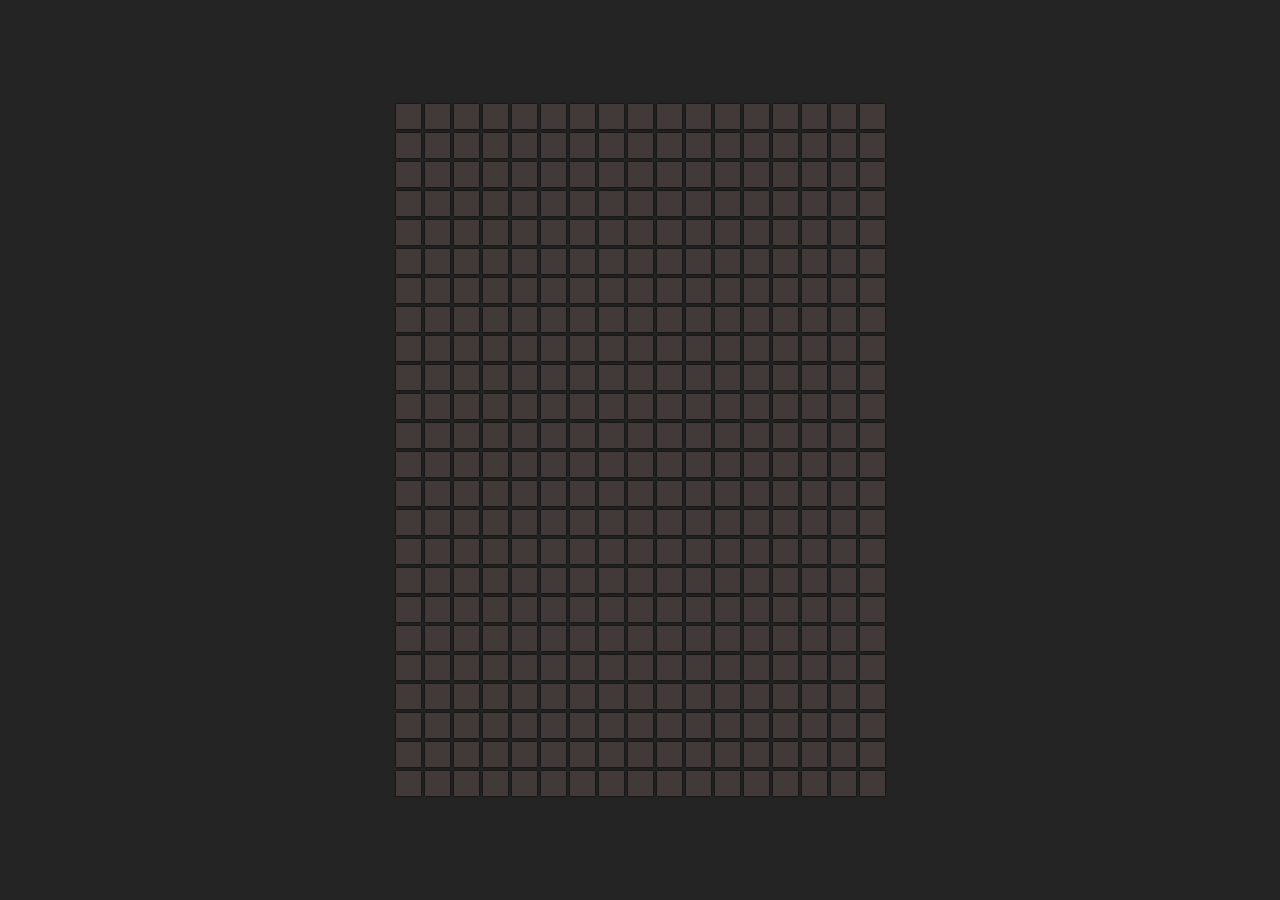
<file: Board/index.html>
<!DOCTYPE html>
<html lang="en">
<head>
    <meta charset="UTF-8">
    <link rel="stylesheet" href="style.css">
    <meta http-equiv="X-UA-Compatible" content="IE=edge">
    <meta name="viewport" content="width=device-width, initial-scale=1.0">
    <title>Document</title>
</head>
<body>
    <div class="plate">
        
    </div>
    <script src="app.js"></script>
</body>
</html>
</file>
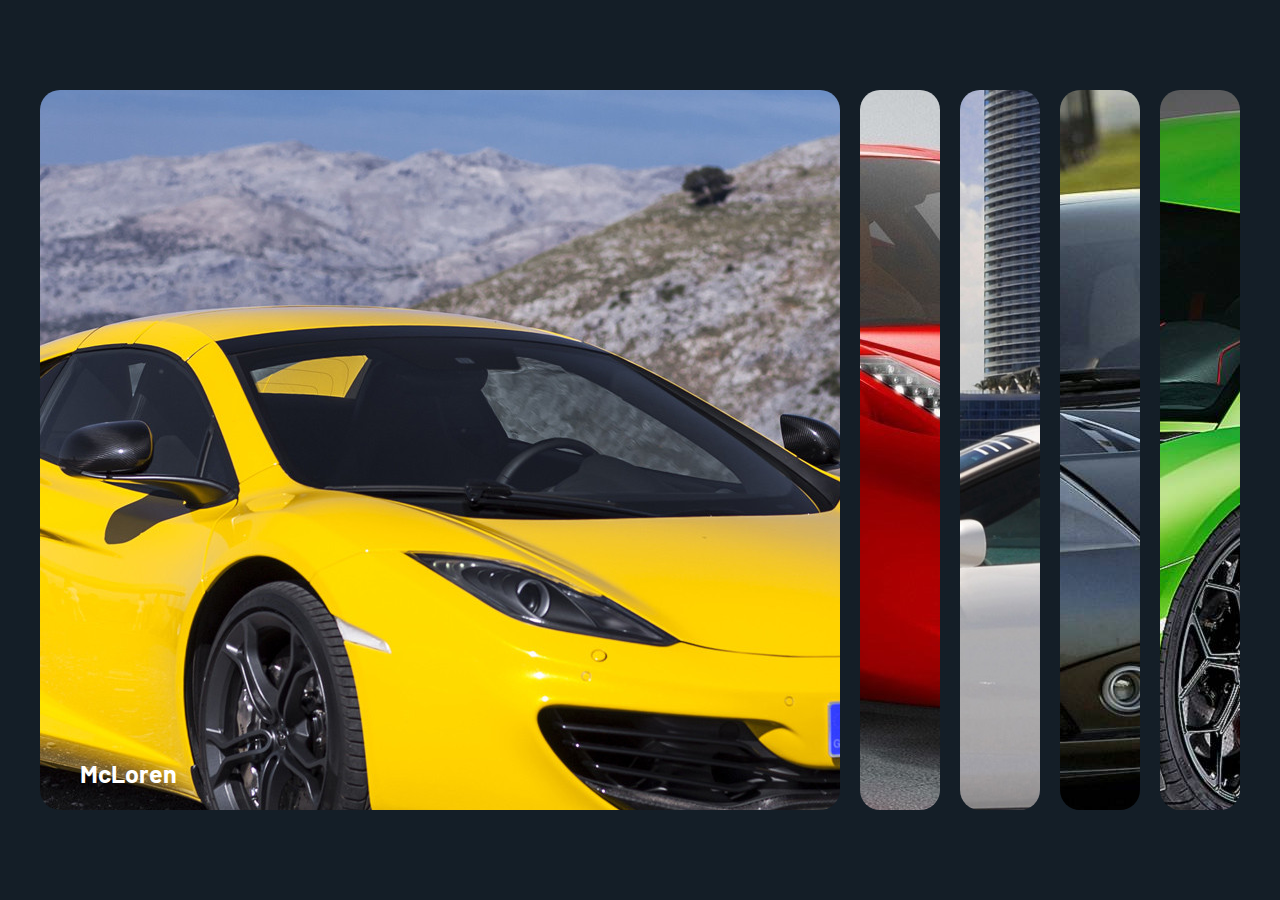
<file: DinamicGalery/index.html>
<!DOCTYPE html>
<html lang="en">
<head>
    <meta charset="UTF-8">
    <link rel="preconnect" href="https://fonts.googleapis.com">
    <link rel="preconnect" href="https://fonts.gstatic.com" crossorigin>
    <link href="https://fonts.googleapis.com/css2?family=Barlow:wght@500&display=swap" rel="stylesheet">
    <link rel="stylesheet" href="style.css">
    <meta http-equiv="X-UA-Compatible" content="IE=edge">
    <meta name="viewport" content="width=device-width, initial-scale=1.0">
    <title>Галерея</title>
</head>
<body>
    <div class="galery">
        <div class="slide active"><h3>McLoren</h3></div>
        <div class="slide"><h3>Ferrari</h3></div>
        <div class="slide"><h3>Corvette</h3></div>
        <div class="slide"><h3>Chrysler</h3></div>
        <div class="slide"><h3>Lamborghini</h3></div>
    </div>

    <script src="app.js"></script>
</body>
</html>
</file>
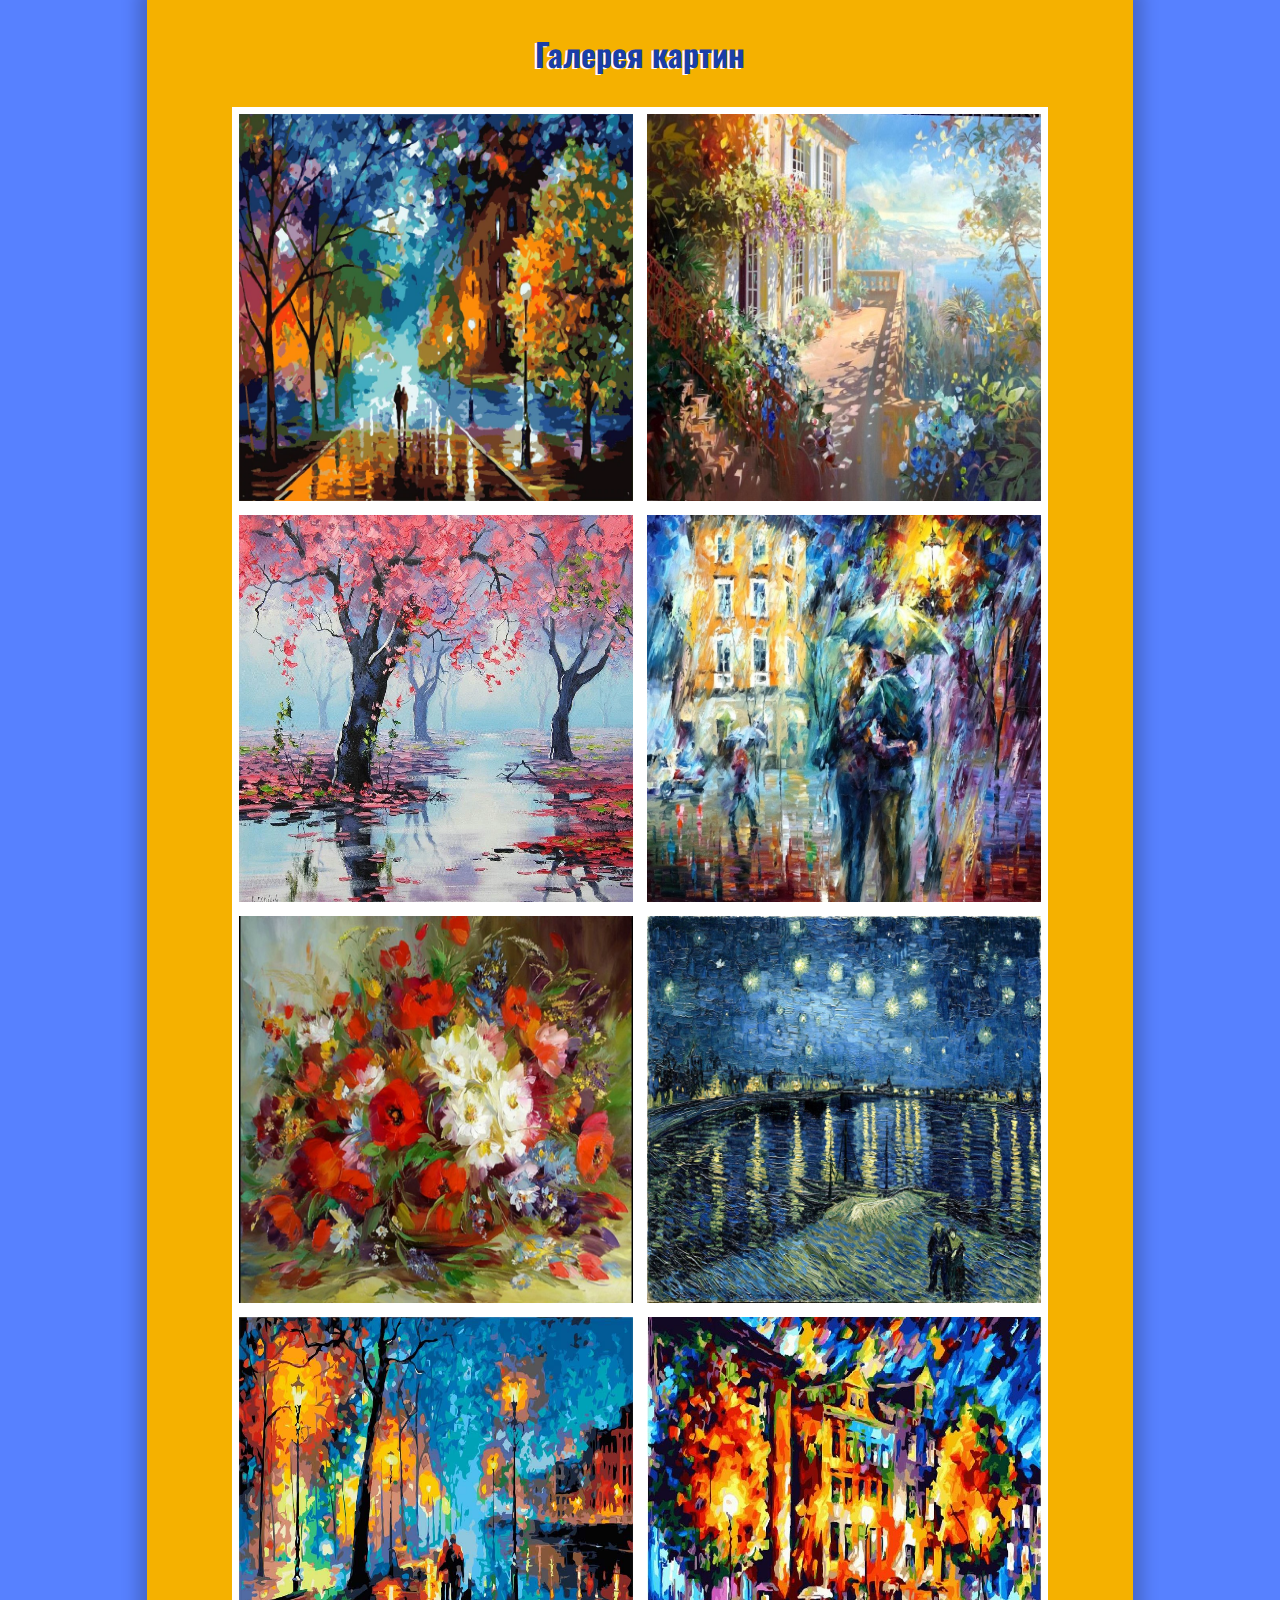
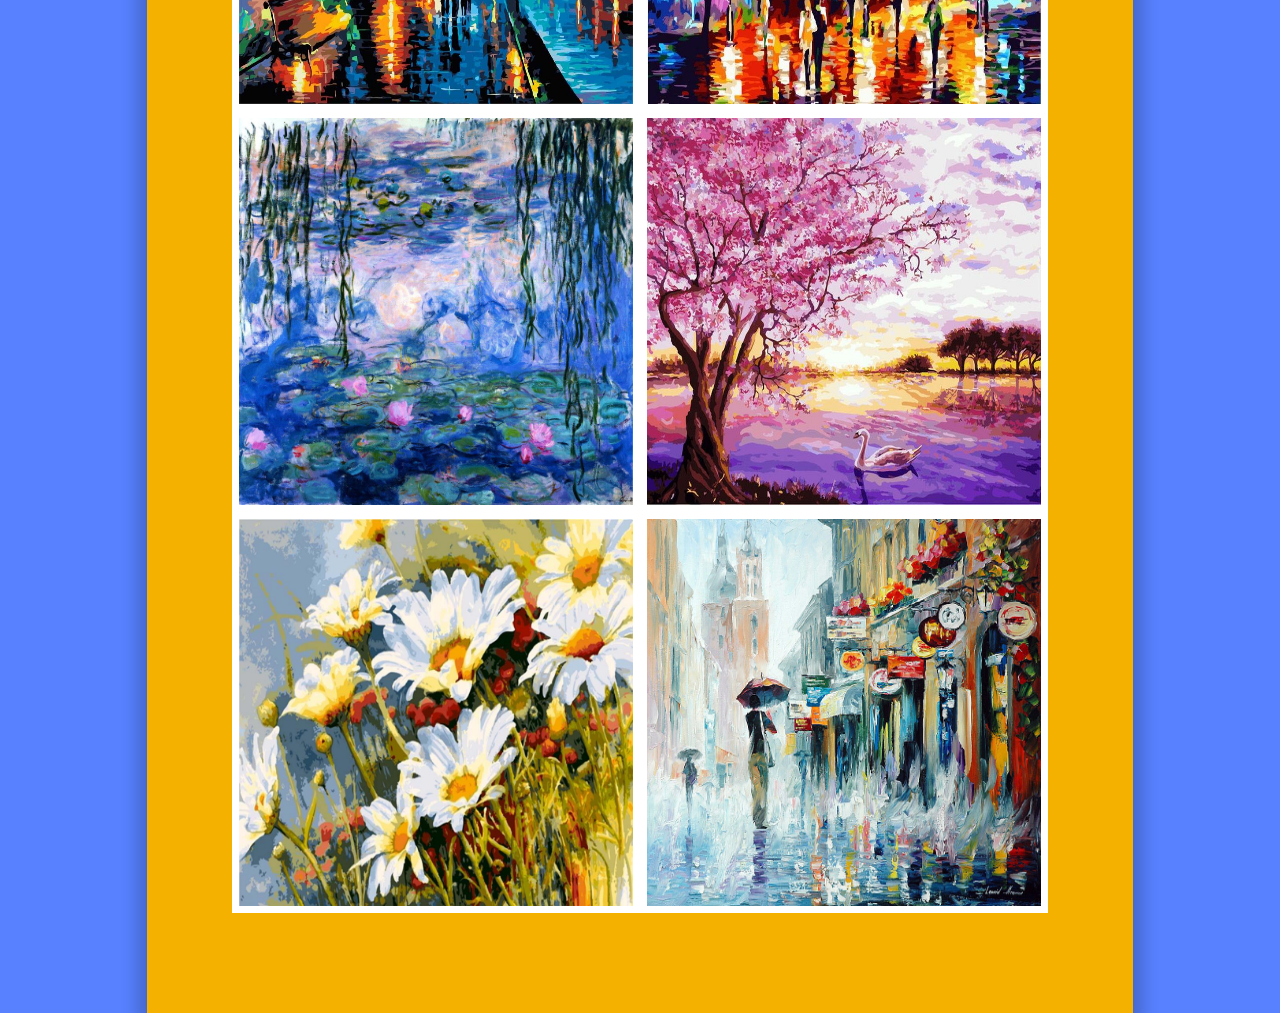
<file: Gallery/index.html>
<!DOCTYPE html>
<html lang="en">
<head>
	<meta charset="UTF-8">
	<meta name="viewport" content="width=device-width, initial-scale=1.0">
	<title>Gallary</title>
	<link rel="stylesheet" href="main.css">
	<link href="https://fonts.googleapis.com/css2?family=Oswald:wght@500&display=swap" rel="stylesheet">
</head>
<body>
	<div class="cont">
		<h1>Галерея картин</h1>
		<div class="flex">
			<a href="img1.webp" target="_blank"><img src="img1.webp" alt=""></a>
			<a href="img2.jpg" target="_blank"><img src="img2.jpg" alt=""></a>
		</div>
		<div class="flex">
			<a href="img3.webp" target="_blank"><img src="img3.webp" alt=""></a>
			<a href="img4.jpg" target="_blank"><img src="img4.jpg" alt=""></a>
		</div>
		<div class="flex">
			<a href="img5.jpg" target="_blank"><img src="img5.jpg" alt=""></a>
			<a href="img6.jpg" target="_blank"><img src="img6.jpg" alt=""></a>
		</div>
		<div class="flex">
			<a href="img7.jpg" target="_blank"><img src="img7.jpg" alt=""></a>
			<a href="img8.jpg" target="_blank"><img src="img8.jpg" alt=""></a>
		</div>
		<div class="flex">
			<a href="img9.jpg" target="_blank"><img src="img9.jpg" alt=""></a>
			<a href="img10.jpg" target="_blank"><img src="img10.jpg" alt=""></a>
		</div>
		<div class="flex">
			<a href="img11.jpg" target="_blank"><img src="img11.jpg" alt=""></a>
			<a href="img12.jpeg" target="_blank"><img src="img12.jpeg" alt=""></a>
		</div>
		
		
		
		

		
		
		
	</div>
</body>
</html>
</file>
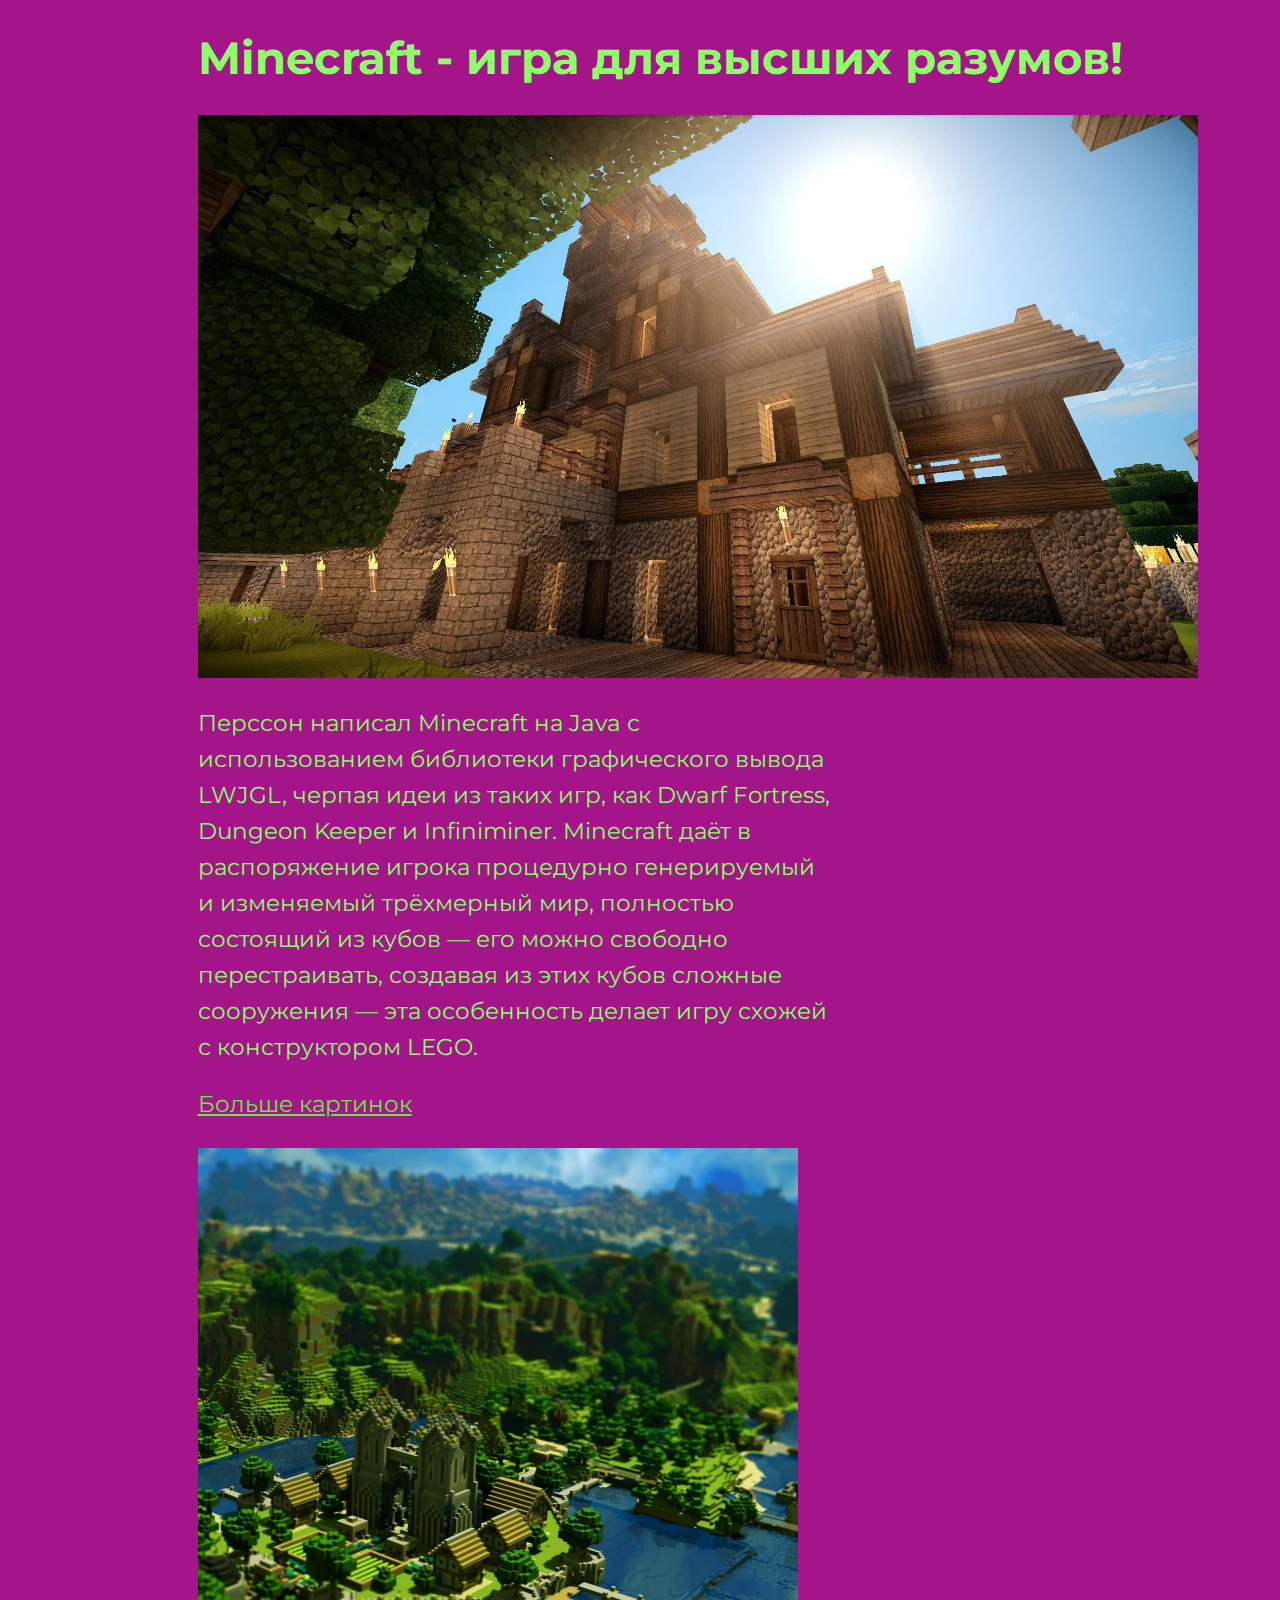
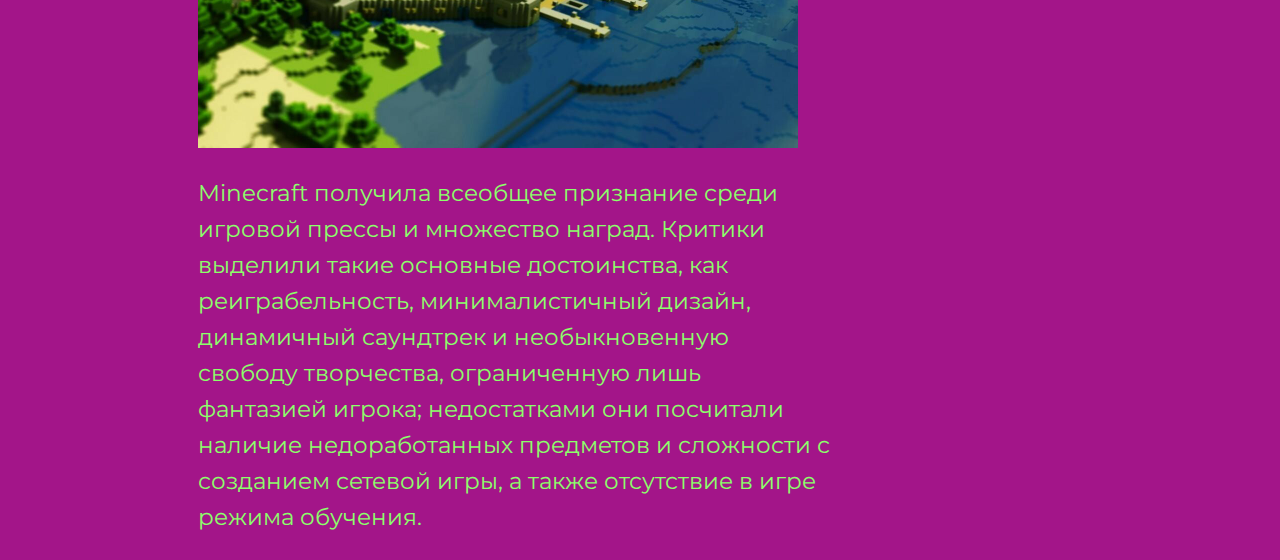
<file: Minecraft/index.html>
<!DOCTYPE html>
<html lang="en">
<head>
	<meta charset="UTF-8">
	<meta name="viewport" content="width=device-width, initial-scale=1.0">
	<title>Document</title>
	<link rel="stylesheet" href="main.css">
	<link href="https://fonts.googleapis.com/css2?family=Montserrat:wght@500;800&display=swap" rel="stylesheet">
</head>
<body>
	<h1>
		Minecraft - игра для высших разумов!
	</h1>
	<img src="img1.jpg">
	<p>
		Перссон написал Minecraft на Java с использованием библиотеки графического вывода LWJGL, черпая идеи из таких игр, как Dwarf Fortress, Dungeon Keeper и Infiniminer. Minecraft даёт в распоряжение игрока процедурно генерируемый и изменяемый трёхмерный мир, полностью состоящий из кубов — его можно свободно перестраивать, создавая из этих кубов сложные сооружения — эта особенность делает игру схожей с конструктором LEGO.
	</p>
	<a href="index2.html" target="_blank">Больше картинок</a>
	<img src="img2.jpg" alt="Подождите, картинка загружается." class="image2">
	<p>
		Minecraft получила всеобщее признание среди игровой прессы и множество наград. Критики выделили такие основные достоинства, как реиграбельность, минималистичный дизайн, динамичный саундтрек и необыкновенную свободу творчества, ограниченную лишь фантазией игрока; недостатками они посчитали наличие недоработанных предметов и сложности с созданием сетевой игры, а также отсутствие в игре режима обучения.
	</p>
</body>
</html>
</file>
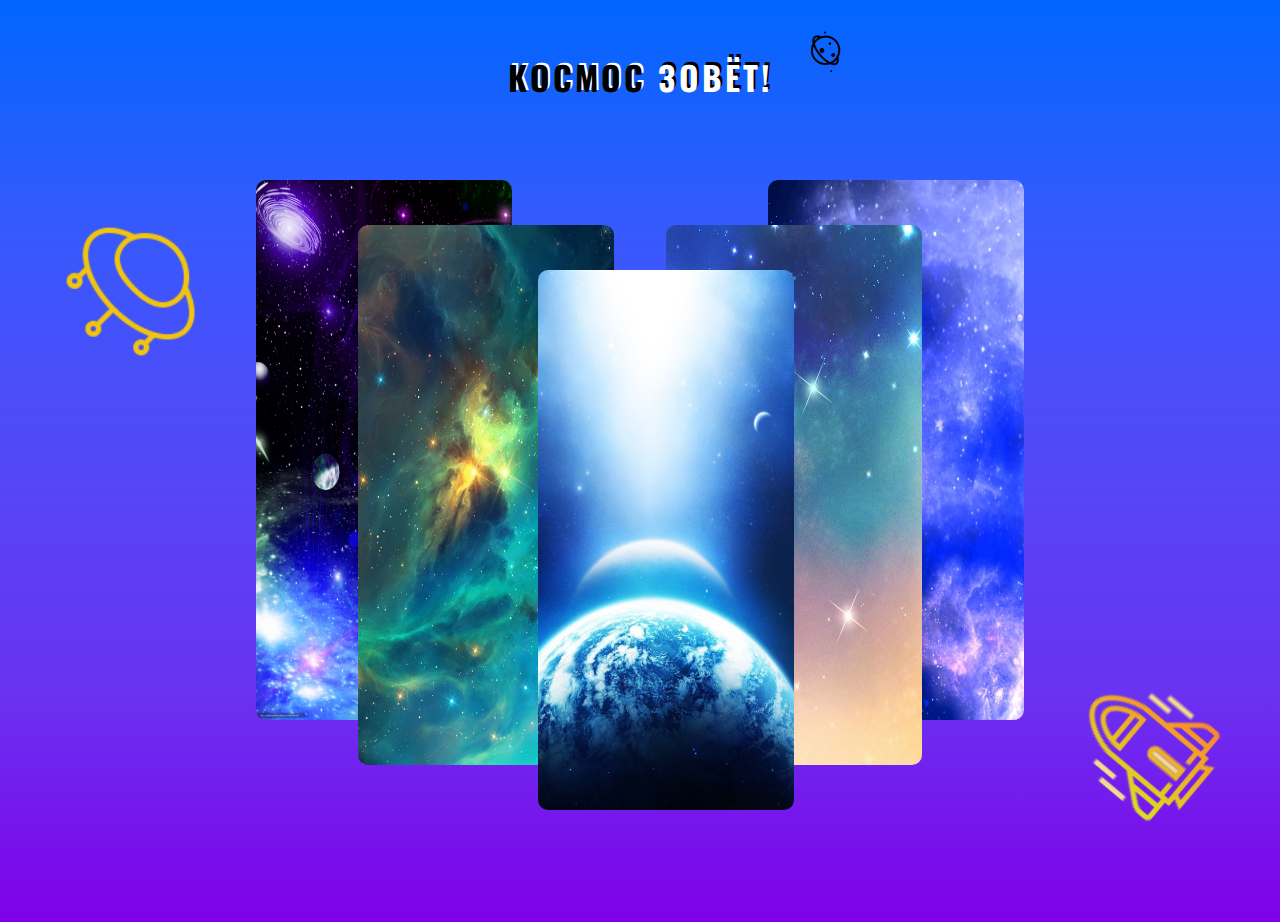
<file: space/index.html>
<!DOCTYPE html>
<html lang="en">
<head>
	<meta charset="UTF-8">
	<meta name="viewport" content="width=device-width, initial-scale=1.0">
	<title>Космос зовёт!</title>
	<link rel="stylesheet" href="main(2).css">
	<link href="https://fonts.googleapis.com/css2?family=Oswald&display=swap" rel="stylesheet">
	<link rel="shortcut icon" href="img6.png" type="image/jpg">
</head>
<body>
	<h1 class="animate__animated animate__flip animate__delay-5s	5s animate__faster	500ms"><span>КОСМОС</span> ЗОВЁТ!</h1>
	<img src="img1.jpg" alt="" class="animate__animated animate__zoomIn animate__slow	2s">
	<img src="img3.png" alt="" class="animate__animated animate__zoomIn animate__delay-1s animate__slow	2s">
	<img src="img2.jpg" alt="" class="animate__animated animate__zoomIn animate__delay-2s animate__slow	2s">
	<img src="img4.jpg" alt="" class="animate__animated animate__zoomIn animate__delay-3s animate__slow	2s">
	<img src="img5.jpg" alt="" class="animate__animated animate__zoomIn animate__delay-4s animate__slow	2s">
	<img src="icons8-planet-64.png" alt="">
	<img src="icons8-sci-fi-100.png" alt="">
	<img src="icons8-space-shuttle-96.png" alt="">
</body>
</html>
</file>
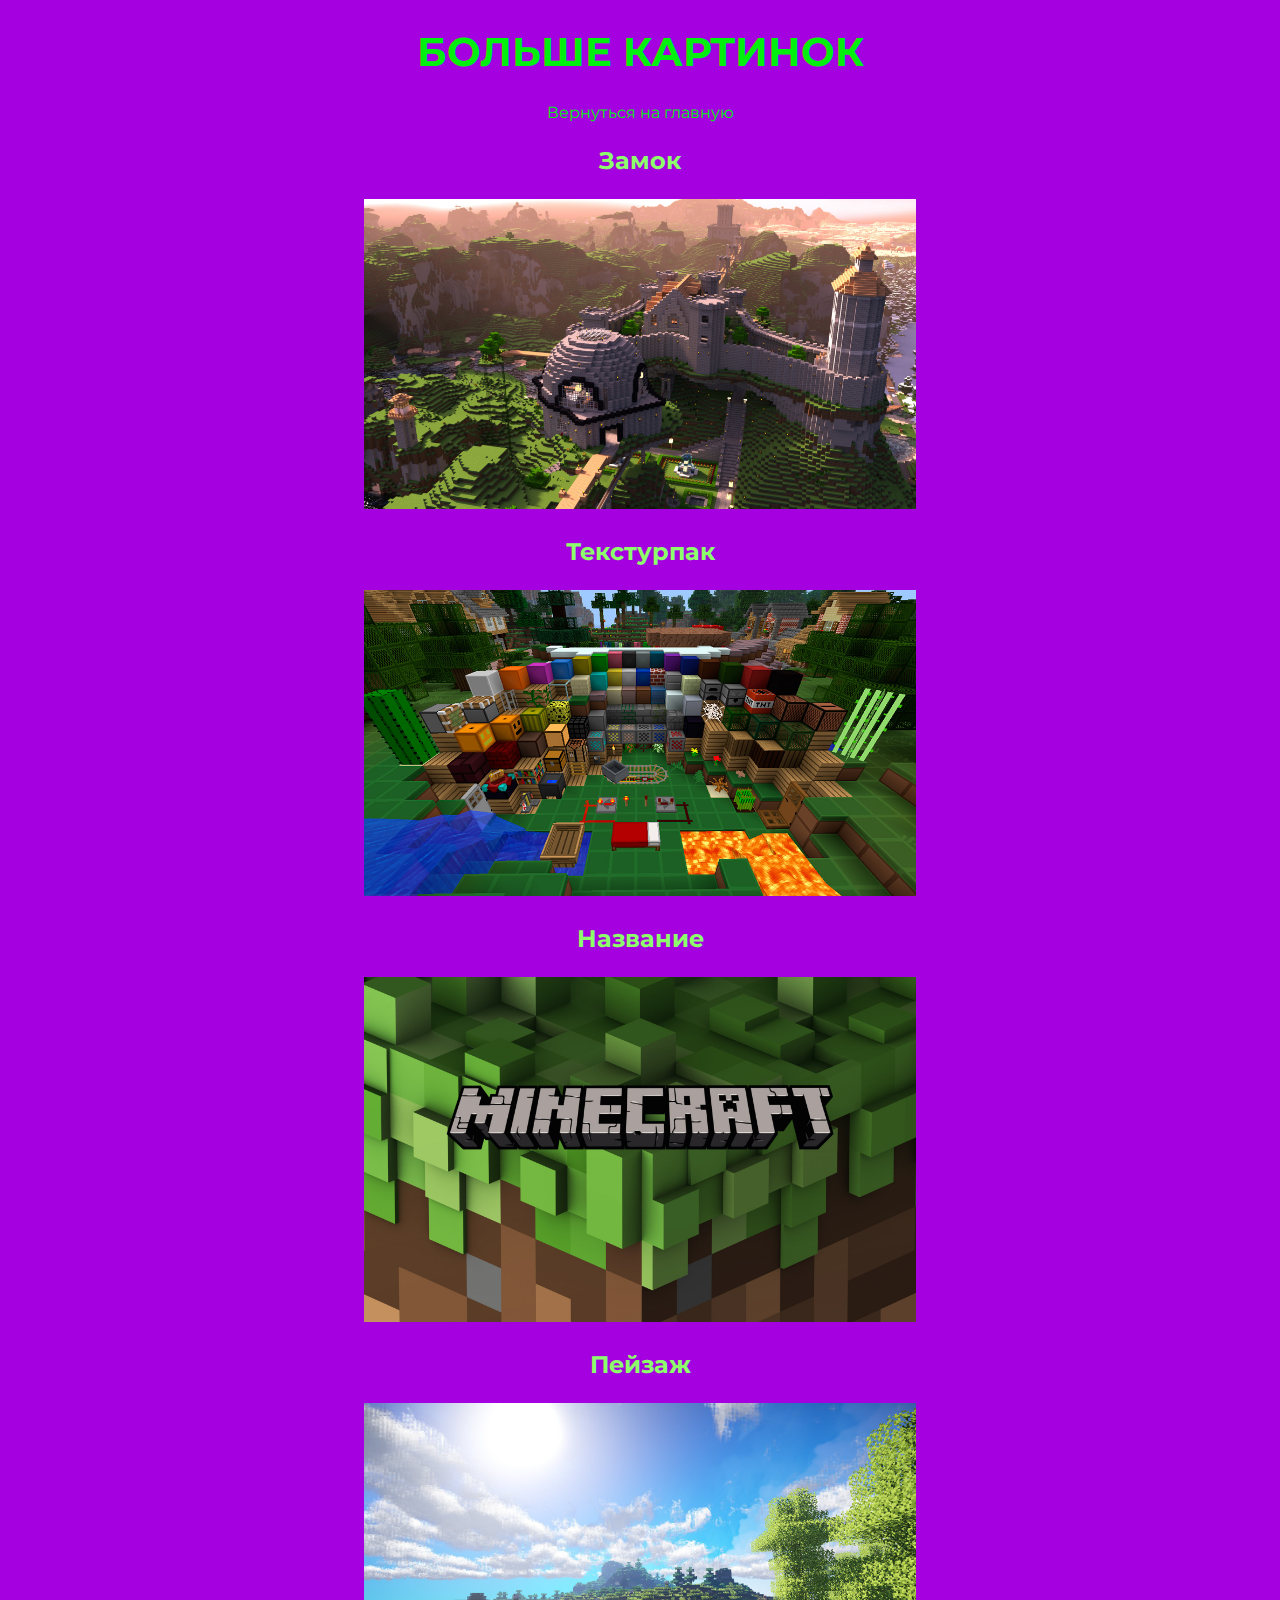
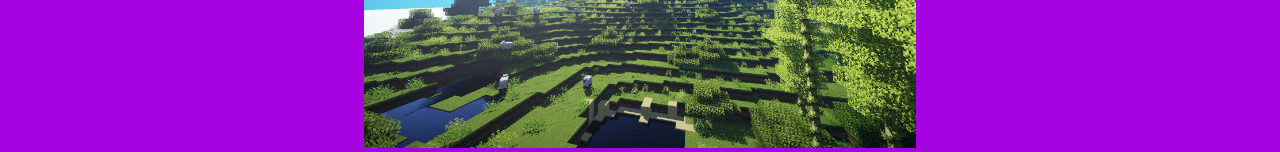
<file: Minecraft/index2.html>
<!DOCTYPE html>
<html lang="en">
<head>
	<meta charset="UTF-8">
	<meta name="viewport" content="width=device-width, initial-scale=1.0">
	<title>Document</title>
	<link rel="stylesheet" href="main2.css">
	<link href="https://fonts.googleapis.com/css2?family=Montserrat:wght@500;800&display=swap" rel="stylesheet">
</head>
<body>
	<h1>
		Больше картинок
	</h1>
	<a href="index.html">Вернуться на главную</a>
	<div>
		<h3>Замок</h3>
		<img src="img3.jpg" alt="">
	</div>
	<div>
		<h3>Текстурпак</h3>
		<img src="img4.jpg" alt="">
	</div>
	<div>
		<h3>Название</h3>
		<img src="img5.jpg" alt="">
	</div>
	<div>
		<h3>Пейзаж</h3>
		<img src="img6.jpg" alt="">
	</div>
	
</body>
</html>
</file>
<file: Board/style.css>
*{
    box-sizing: border-box;
}
body{
    margin: 0;
    height: 100vh;
    background: rgb(37, 36, 36);
    display: flex;
    justify-content: center;
    align-items: center;
}
.plate{
    display: flex;
    justify-content: center;
    align-items: center;
    flex-wrap: wrap;
    max-width: 500px;
}
.button{
    width: 25px;
    height: 25px;
    margin: 2px;
    background: rgb(66, 57, 57);
    box-shadow: 0 0 2px black;
    transition: 2s ease;
}
.button:hover{
    transition-duration: 0s;
}
</file>
<file: DinamicGalery/style.css>
body{
    margin: 0;
    font-family: 'Barlow', sans-serif;
    height: 100vh;
    background-color: rgb(20 30 39);
    display: flex;
    justify-content: center;
    align-items: center;
}
.galery{
    width: 100%;
    display: flex;
    padding: 0 30px;
}
.slide:nth-of-type(1){
    background-image: url("img/car1.jpg");
}
.slide:nth-of-type(2){
    background-image: url("img/car2.jpg");
}
.slide:nth-of-type(3){
    background-image: url("img/car3.jpg");
}
.slide:nth-of-type(4){
    background-image: url("img/car4.jpg");
}
.slide:nth-of-type(5){
    background-image: url("img/car5.jpg");
}
.slide{
    background-position: center;
    background-repeat: no-repeat;
    height: 80vh;
    border-radius: 20px;
    color: white;
    margin: 10px;
    flex: 1;
    position: relative;
    transition: 0.7s;
    overflow: hidden;
}
h3{
    position: absolute;
    bottom: 3%;
    left: 5%;
    font-size: 25px;
    margin: 0;
    opacity: 0;
}
.active{
    flex: 10;
}
.active>h3{
    opacity: 1;
    transition: opacity 0.7s;
}
</file>
<file: Gallery/main.css>
body{
	margin: 0;
	background: #5781FF;



}
.cont{
	background: #F5B100;
	width: 77%;
	margin:0 auto;
	box-shadow: 0px 0px 15px 10px rgba(0,0,0,0.2); /*Создает тень к элементу*/
	padding-bottom: 100px;
}
h1{
	text-align: center;
	margin: 0;
	padding-top: 30px; /*Внутренний отступ*/
	padding-bottom: 30px;
	font-family: 'Oswald', sans-serif;
	text-shadow: -2px 1px white; /*Делает тень к тексту*/
	color:#1A3EA8;
}
.flex{
	display: flex;
	flex-direction: row;
	justify-content: center;

}
a{
	width: 40%;
	height: 43vh; /*Задает размер исходя из высоты окна браузера (42% от высоты браузера)*/
	border: 7px solid white;
	transition: all 0.4s ease;
	background: white;

}
img{
	width: 100%;
	height: 43vh;
	transition: all 0.4s ease;
	margin:0 auto;
	align-items: center;
}
a:hover{
	transform: scale(1.1); /*Меняет масштаб элемента*/
}
img:hover{
	transform: scale(1.1);
}
</file>
<file: Minecraft/main.css>
body{
	font-family: 'Montserrat', sans-serif; /*Добавляет новый шрифт(ы) на сайт*/
	background: #A31589; /*Устанавливает цвет фона*/
	color: #8CFF6B; /*Задает цвет текста*/
}
img{
	width: 1000px;
	margin-left: 15%;
}
h1{
	margin-left: 15%;
	font-size: 45px; /*Задает размер шрифта*/
}
p{
	margin-left: 15%;
	font-size: 23px;
	width: 50%;
	line-height: 36px; /*Задает расстояние между строками*/
	margin-bottom: 25px;
}
a{
	font-size: 23px;
	color: #6DE84A;
	margin-left: 15%;
	display: block; /*Элемент ведет себя как блочный*/
	margin-bottom: 30px;
	width: 216px;
	transition: color 0.5s ease;
}
a:hover{
	color:white;
}
.image2{
	width: 600px;
}
</file>
<file: space/main(2).css>
h1{
	font-family: 'Oswald', sans-serif;
	text-align: center;
	color: white;
	text-shadow: 2px -3px black;
	letter-spacing: 3px;
	font-size: 2.6vw;
	padding-top: 30px;
}
body{
	margin: 0;
	background-image: linear-gradient(to bottom, #0066ff, #3759fc, #5348f8, #6a32f1, #7f00e8);
	width: 100vw;
	height: 100vh;
	overflow-x: hidden;
	overflow-y: hidden;

}
img{
	height: 60vh;
	width: 20vw;
	position: absolute;
	border-radius: 10px;
}
img:nth-of-type(1){
	top: 20%;
	left: 20%;
	z-index: 1;
	animation-name: Card_one;
	animation-duration: 7s;
	animation-delay: 3s;
}
img:nth-of-type(2){
	top: 25%;
	left: 28%;
	z-index: 2;
	animation-name: Card_two;
	animation-duration: 7s;
	animation-delay: 3s;
}
img:nth-of-type(3){
	top: 30%;
	left: 42%;
	z-index: 3;
	animation-name: Card_three;
	animation-duration: 7s;
	animation-delay: 3s;
}
img:nth-of-type(4){
	top: 25%;
	left: calc(72% - 20vw);
	z-index: 2;
	animation-name: Card_four;
	animation-duration: 7s;
	animation-delay: 3s;
}
img:nth-of-type(5){
	top: 20%;
	left: calc(80% - 20vw);
	z-index: 1;
	animation-name: Card_five;
	animation-duration: 7s;
	animation-delay: 3s;
}
span{
	color: black;
	text-shadow: 2px -2px white;
}
img:nth-of-type(6){
	width: 3.3vw;
	height: 3.3vw;
	top: 3%;
	left: 63%;
	transform: rotate(40deg);
}
img:nth-of-type(7){
	width: 10.4vw;
	height: 10.4vw;
	left: 5%;
	top: 25%;

}
img:nth-of-type(8){
	width: 13vw;
	height: 13vw;
	right: 4%;
	bottom: 8%;
	z-index: 8;
	transform: rotate(220deg);
	animation: rocket 4s ease-in-out 12s;
}





@keyframes Card_one{
	0%{
		z-index: 2;

	}
	20%{
		top: 50%;
		left: 50%;
		transform: translate(-50%,-50%);
		z-index: 2;
	}
	40%{
		transform: scale(0.8,1.2) translate(-60%, -40%);
		z-index: 2;
		top: 50%;
		left: 50%;
	}

	50%{
		transform:scale(1) translate(-50%,-50%);
		top: 50%;
		left: 50%;
	}
	50%{
		transform: translate(-50%,-50%);
		z-index: 2;
		top: 50%;
		left: 50%;
	}
}

@keyframes Card_two{
	0%{
		z-index: 3;

	}
	20%{
		top: 50%;
		left: 50%;
		transform: translate(-50%,-50%);
		z-index: 3;
	}
	40%{
		transform: scale(0.8,1.2) translate(-60%, -40%);
		z-index: 3;
		top: 50%;
		left: 50%;
	}

	50%{
		transform:scale(1) translate(-50%,-50%);
		top: 50%;
		left: 50%;
	}

	60%{
		transform: translate(-50%,-50%);
		z-index: 3;
		top: 50%;
		left: 50%;
	}
}
@keyframes Card_three{
	0%{
		z-index: 5;

	}
	20%{
		top: 50%;
		left: 50%;
		transform: translate(-50%,-50%);
		z-index: 5;
	}
	40%{
		transform: scale(0.8,1.2) translate(-60%, -40%);
		z-index: 5;
		top: 50%;
		left: 50%;
	}

	50%{
		transform:scale(1) translate(-50%,-50%);
		top: 50%;
		left: 50%;
	}
	90%{
		transform: translate(-50%,-50%);
		z-index: 5;
		top: 50%;
		left: 50%;
	}
}
@keyframes Card_four{
	0%{
		z-index: 4;

	}
	20%{
		top: 50%;
		left: 50%;
		transform: translate(-50%,-50%);
		z-index: 4;
	}
	40%{
		transform: scale(0.8,1.2) translate(-60%, -40%);
		z-index: 4;
		top: 50%;
		left: 50%;
	}

	50%{
		transform:scale(1) translate(-50%,-50%);
		top: 50%;
		left: 50%;
	}
	80%{
		transform: translate(-50%,-50%);
		z-index: 4;
		top: 50%;
		left: 50%;
	}
}
@keyframes Card_five{
	0%{
		z-index: 1;

	}
	20%{
		top: 50%;
		left: 50%;
		transform: translate(-50%,-50%);
		z-index: 1;
	}
	40%{
		transform: scale(0.8,1.2) translate(-60%, -40%);
		z-index: 1;
		top: 50%;
		left: 50%;
	}

	50%{
		transform:scale(1) translate(-50%,-50%);
		top: 50%;
		left: 50%;
	}
	70%{
		transform: translate(-50%,-50%);
		z-index: 1;
		top: 50%;
		left: 50%;
	}
}


@keyframes rocket {
	25%{
		right: 60%;
		bottom: 120%;
		opacity: 1;
	}
	40%{
		opacity: 0;
	}
	60%{
		opacity: 0;
		right: -1%;
		bottom: -2%;

	}
	70%{
		opacity: 1;
		right: 3%;
		bottom: 6%;
	}
}
</file>
<file: Minecraft/main2.css>
body{
	font-family: 'Montserrat', sans-serif;
	background: #A500E0;
	color: #01F00D;
	margin:0 auto;
	width: 95%;
	text-align: center;
}
a{
	color:#01F00D;
	display: block;
	text-decoration: none;
	transition: color 0.5s ease; /*Добавляет плавность*/
}
img{
	width:69%;
}
div{
	width: 800px;
	text-align: center;
	display: inline-block;
}
h1{
	font-size: 40px;
	text-transform: uppercase; /*Делает все буквы заглавными*/
}
h3{
	font-size: 24px;
	color:#8CFF6B;
}
a:hover{ /*Изменяет свойство элементы при наведении на него мышкой*/
	color:white;
}
</file>
